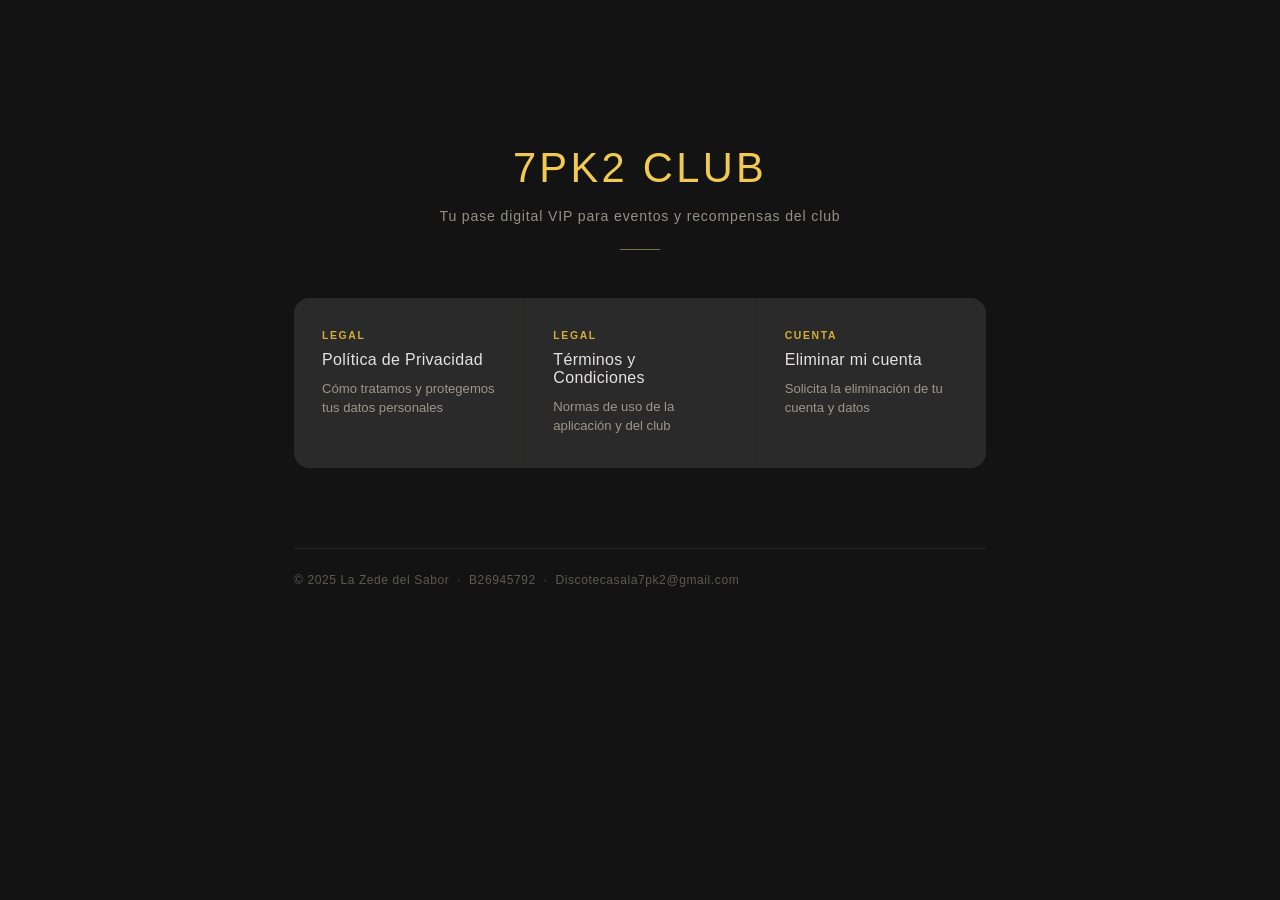
<file: index.html>
<!DOCTYPE html>
<html lang="es">
<head>
  <meta charset="UTF-8" />
  <meta name="viewport" content="width=device-width, initial-scale=1.0" />
  <title>7pk2 Club</title>
  <link rel="stylesheet" href="style.css" />
</head>
<body>
  <div class="container">
    <div class="hero">
      <h1>7pk2 Club</h1>
      <p class="tagline">Tu pase digital VIP para eventos y recompensas del club</p>
      <div class="gold-line"></div>
    </div>

    <div class="cards">
      <a class="card" href="privacidad.html">
        <span class="card-label">Legal</span>
        <h2>Política de Privacidad</h2>
        <p>Cómo tratamos y protegemos tus datos personales</p>
      </a>
      <a class="card" href="terminos.html">
        <span class="card-label">Legal</span>
        <h2>Términos y Condiciones</h2>
        <p>Normas de uso de la aplicación y del club</p>
      </a>
      <a class="card" href="baja.html">
        <span class="card-label">Cuenta</span>
        <h2>Eliminar mi cuenta</h2>
        <p>Solicita la eliminación de tu cuenta y datos</p>
      </a>
    </div>

    <footer>© 2025 La Zede del Sabor &nbsp;·&nbsp; B26945792 &nbsp;·&nbsp; Discotecasala7pk2@gmail.com</footer>
  </div>
</body>
</html>
</file>
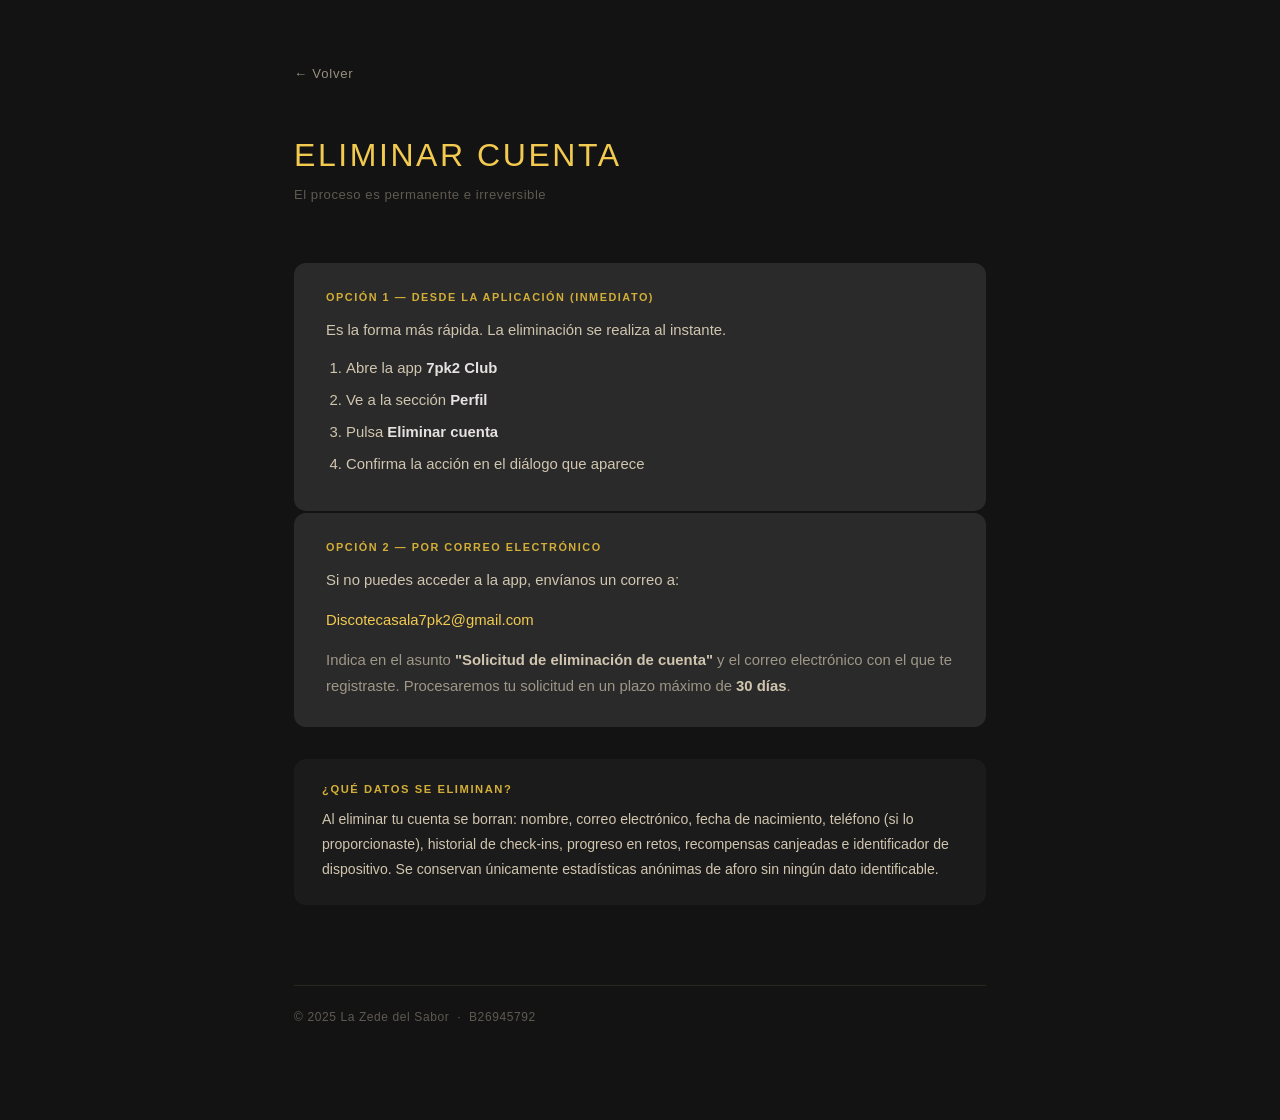
<file: baja.html>
<!DOCTYPE html>
<html lang="es">
<head>
  <meta charset="UTF-8" />
  <meta name="viewport" content="width=device-width, initial-scale=1.0" />
  <title>Eliminar mi cuenta · 7pk2 Club</title>
  <link rel="stylesheet" href="style.css" />
</head>
<body>
  <div class="container">
    <a class="back" href="index.html">← Volver</a>

    <div class="page-header">
      <h1>Eliminar cuenta</h1>
      <p class="subtitle">El proceso es permanente e irreversible</p>
    </div>

    <div class="option">
      <h2>Opción 1 — Desde la aplicación (inmediato)</h2>
      <p>Es la forma más rápida. La eliminación se realiza al instante.</p>
      <ol>
        <li>Abre la app <strong style="color: var(--text-primary)">7pk2 Club</strong></li>
        <li>Ve a la sección <strong style="color: var(--text-primary)">Perfil</strong></li>
        <li>Pulsa <strong style="color: var(--text-primary)">Eliminar cuenta</strong></li>
        <li>Confirma la acción en el diálogo que aparece</li>
      </ol>
    </div>

    <div class="option">
      <h2>Opción 2 — Por correo electrónico</h2>
      <p>Si no puedes acceder a la app, envíanos un correo a:</p>
      <p style="margin-top: 14px;">
        <a class="email" href="mailto:Discotecasala7pk2@gmail.com">Discotecasala7pk2@gmail.com</a>
      </p>
      <p style="margin-top: 14px; color: var(--text-muted);">
        Indica en el asunto <strong style="color: var(--text-secondary)">"Solicitud de eliminación de cuenta"</strong> y el correo electrónico con el que te registraste. Procesaremos tu solicitud en un plazo máximo de <strong style="color: var(--text-secondary)">30 días</strong>.
      </p>
    </div>

    <div class="notice">
      <h2 style="margin-bottom: 12px;">¿Qué datos se eliminan?</h2>
      <p>Al eliminar tu cuenta se borran: nombre, correo electrónico, fecha de nacimiento, teléfono (si lo proporcionaste), historial de check-ins, progreso en retos, recompensas canjeadas e identificador de dispositivo. Se conservan únicamente estadísticas anónimas de aforo sin ningún dato identificable.</p>
    </div>

    <footer>© 2025 La Zede del Sabor &nbsp;·&nbsp; B26945792</footer>
  </div>
</body>
</html>
</file>
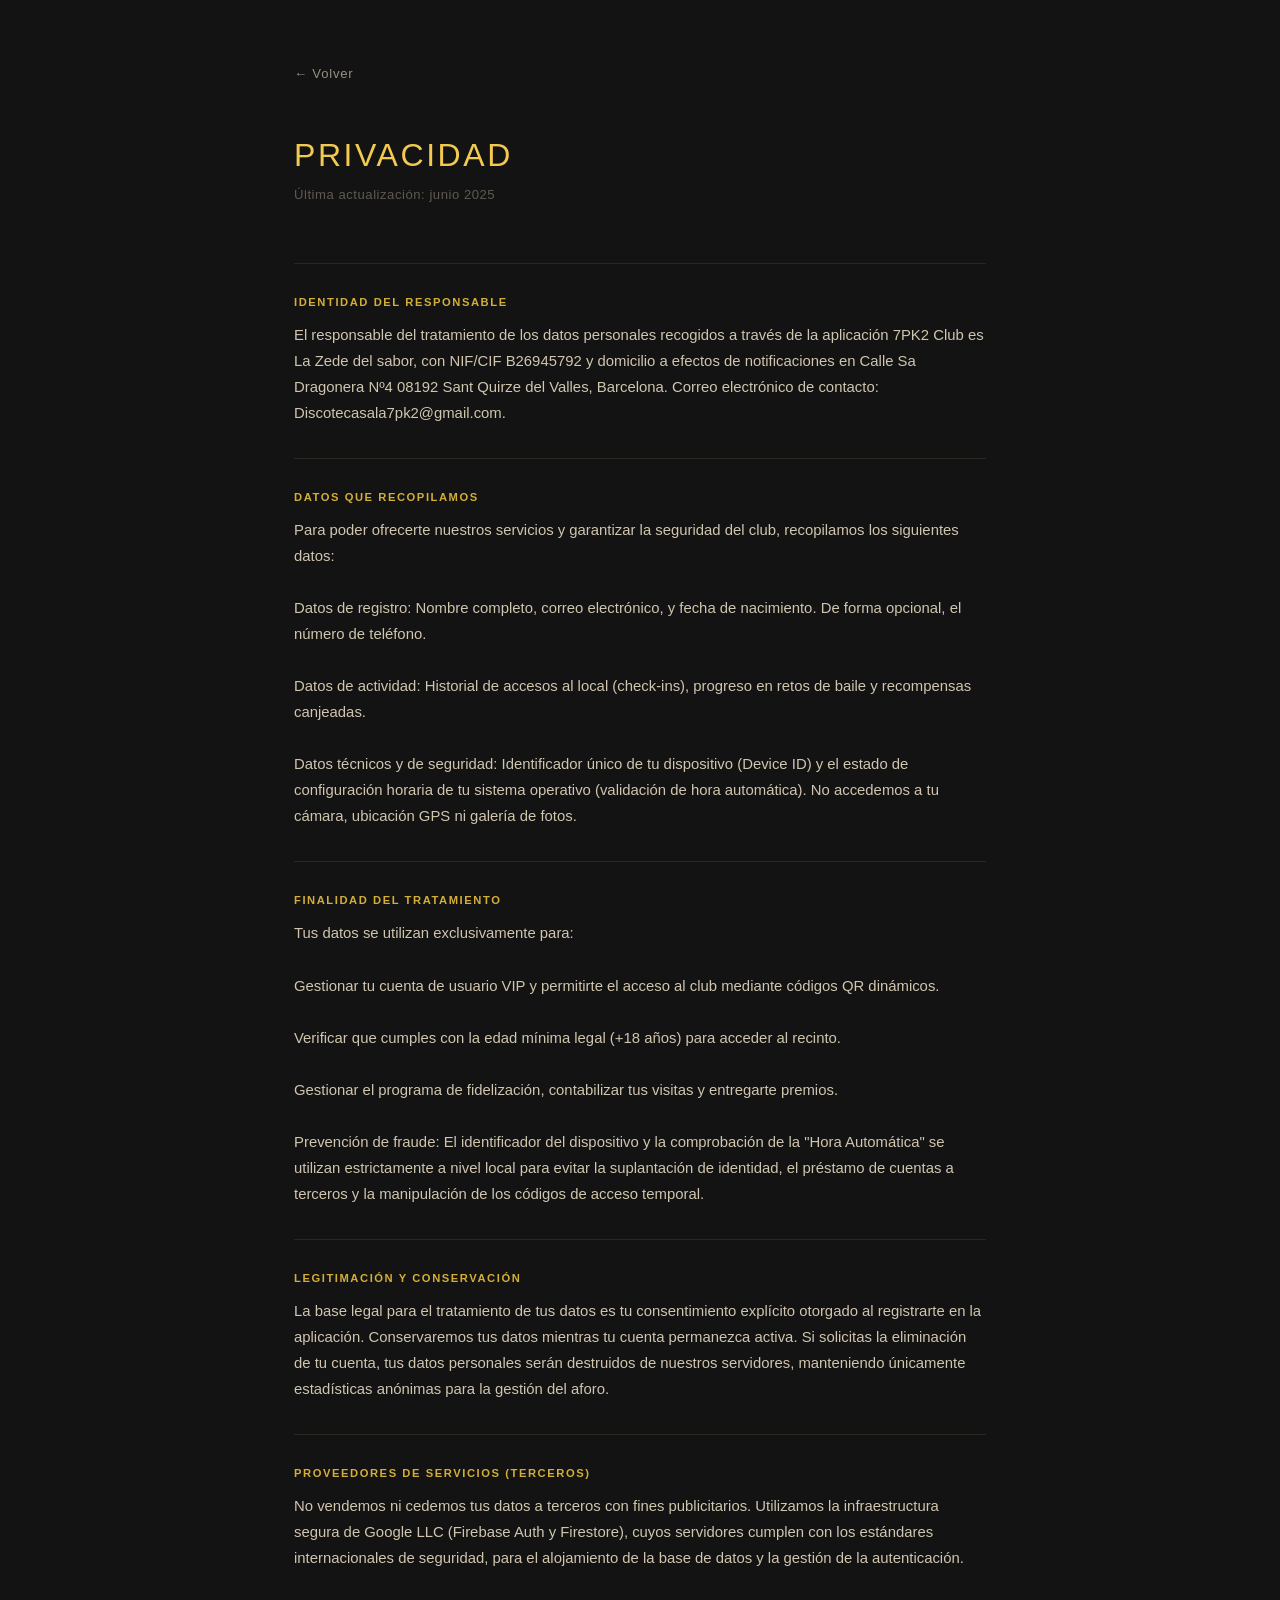
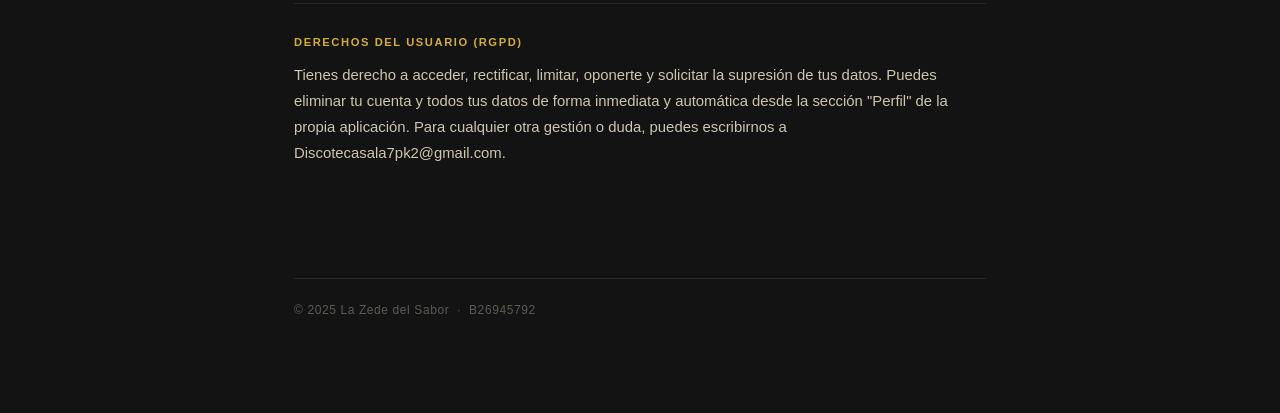
<file: privacidad.html>
<!DOCTYPE html>
<html lang="es">
<head>
  <meta charset="UTF-8" />
  <meta name="viewport" content="width=device-width, initial-scale=1.0" />
  <title>Política de Privacidad · 7pk2 Club</title>
  <link rel="stylesheet" href="style.css" />
</head>
<body>
  <div class="container">
    <a class="back" href="index.html">← Volver</a>

    <div class="page-header">
      <h1>Privacidad</h1>
      <p class="subtitle">Última actualización: junio 2025</p>
    </div>

    <div class="section">
      <h2>Identidad del Responsable</h2>
      <p>El responsable del tratamiento de los datos personales recogidos a través de la aplicación 7PK2 Club es La Zede del sabor, con NIF/CIF B26945792 y domicilio a efectos de notificaciones en Calle Sa Dragonera Nº4 08192 Sant Quirze del Valles, Barcelona. Correo electrónico de contacto: Discotecasala7pk2@gmail.com.</p>
    </div>

    <div class="section">
      <h2>Datos que Recopilamos</h2>
      <p>Para poder ofrecerte nuestros servicios y garantizar la seguridad del club, recopilamos los siguientes datos:

Datos de registro: Nombre completo, correo electrónico, y fecha de nacimiento. De forma opcional, el número de teléfono.

Datos de actividad: Historial de accesos al local (check-ins), progreso en retos de baile y recompensas canjeadas.

Datos técnicos y de seguridad: Identificador único de tu dispositivo (Device ID) y el estado de configuración horaria de tu sistema operativo (validación de hora automática). No accedemos a tu cámara, ubicación GPS ni galería de fotos.</p>
    </div>

    <div class="section">
      <h2>Finalidad del Tratamiento</h2>
      <p>Tus datos se utilizan exclusivamente para:

Gestionar tu cuenta de usuario VIP y permitirte el acceso al club mediante códigos QR dinámicos.

Verificar que cumples con la edad mínima legal (+18 años) para acceder al recinto.

Gestionar el programa de fidelización, contabilizar tus visitas y entregarte premios.

Prevención de fraude: El identificador del dispositivo y la comprobación de la "Hora Automática" se utilizan estrictamente a nivel local para evitar la suplantación de identidad, el préstamo de cuentas a terceros y la manipulación de los códigos de acceso temporal.</p>
    </div>

    <div class="section">
      <h2>Legitimación y Conservación</h2>
      <p>La base legal para el tratamiento de tus datos es tu consentimiento explícito otorgado al registrarte en la aplicación. Conservaremos tus datos mientras tu cuenta permanezca activa. Si solicitas la eliminación de tu cuenta, tus datos personales serán destruidos de nuestros servidores, manteniendo únicamente estadísticas anónimas para la gestión del aforo.</p>
    </div>

    <div class="section">
      <h2>Proveedores de Servicios (Terceros)</h2>
      <p>No vendemos ni cedemos tus datos a terceros con fines publicitarios. Utilizamos la infraestructura segura de Google LLC (Firebase Auth y Firestore), cuyos servidores cumplen con los estándares internacionales de seguridad, para el alojamiento de la base de datos y la gestión de la autenticación.</p>
    </div>

    <div class="section">
      <h2>Derechos del Usuario (RGPD)</h2>
      <p>Tienes derecho a acceder, rectificar, limitar, oponerte y solicitar la supresión de tus datos. Puedes eliminar tu cuenta y todos tus datos de forma inmediata y automática desde la sección "Perfil" de la propia aplicación. Para cualquier otra gestión o duda, puedes escribirnos a Discotecasala7pk2@gmail.com.</p>
    </div>

    <footer>© 2025 La Zede del Sabor &nbsp;·&nbsp; B26945792</footer>
  </div>
</body>
</html>
</file>
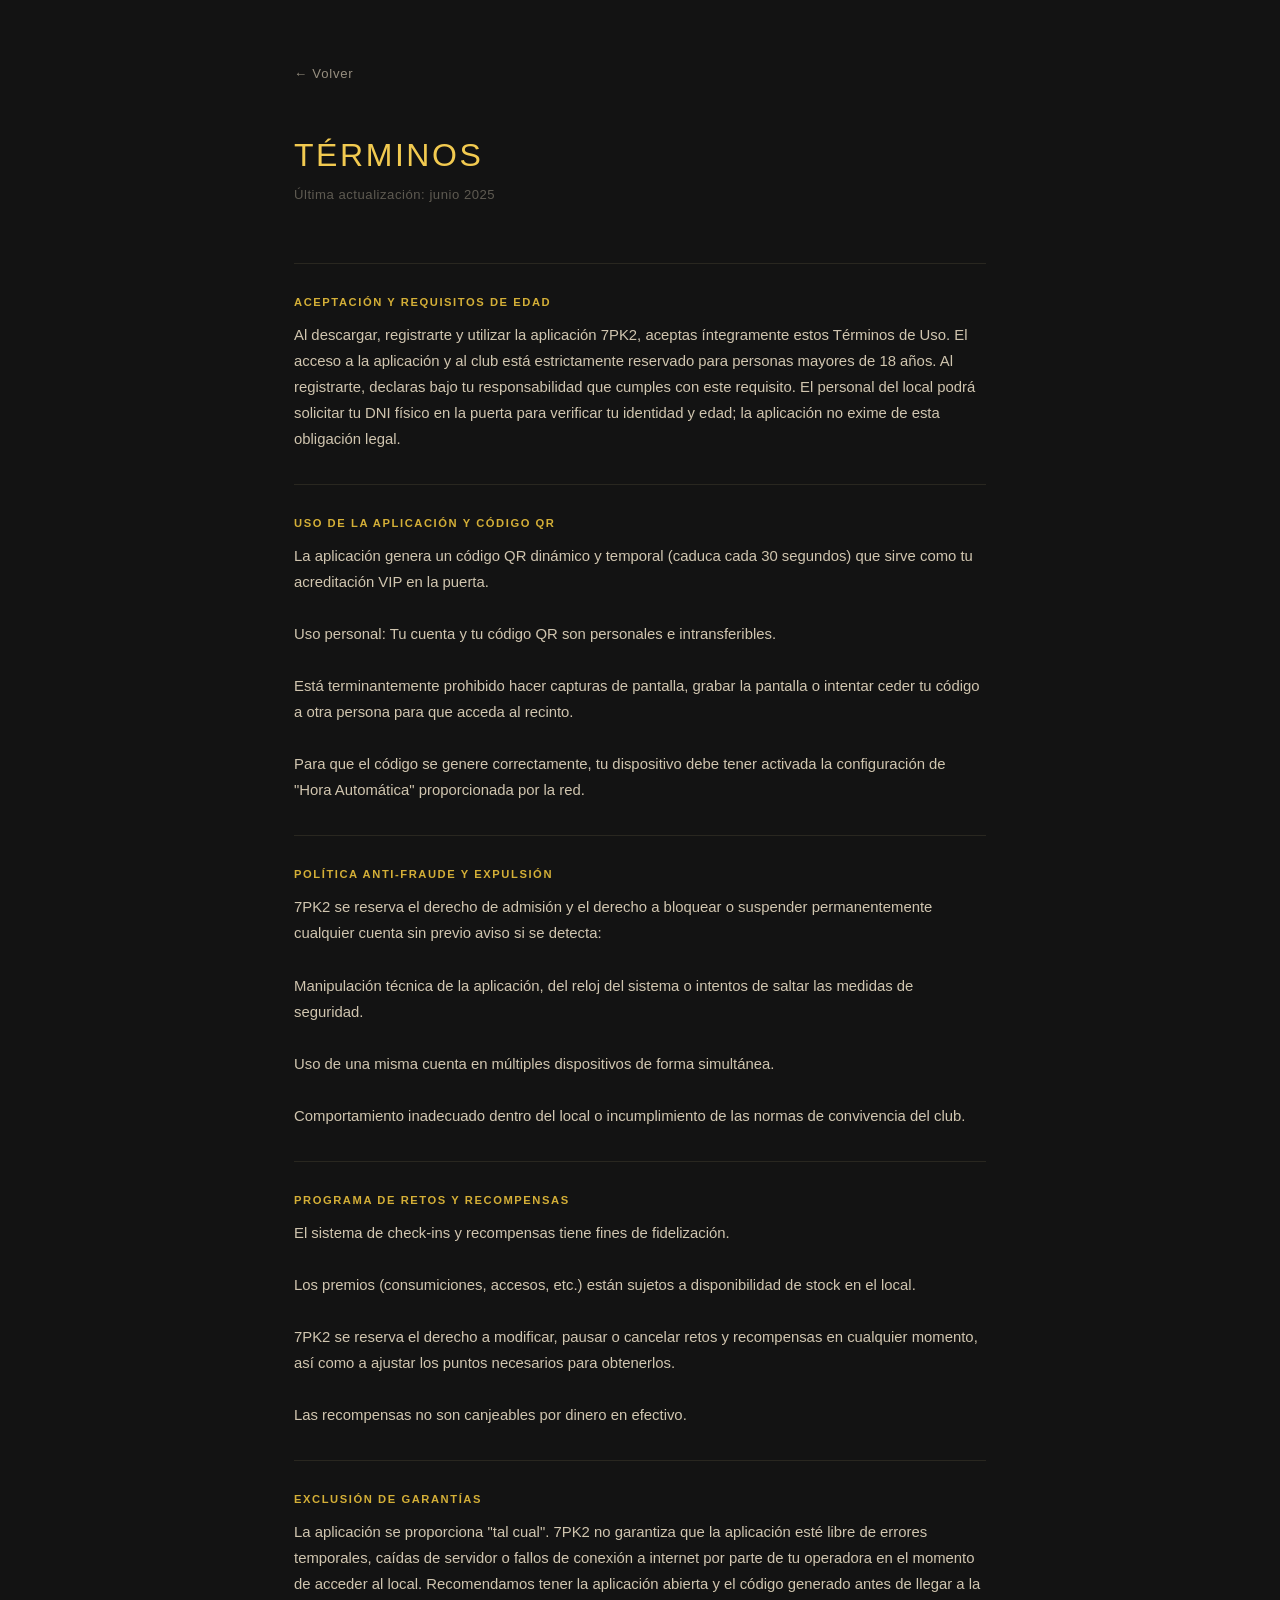
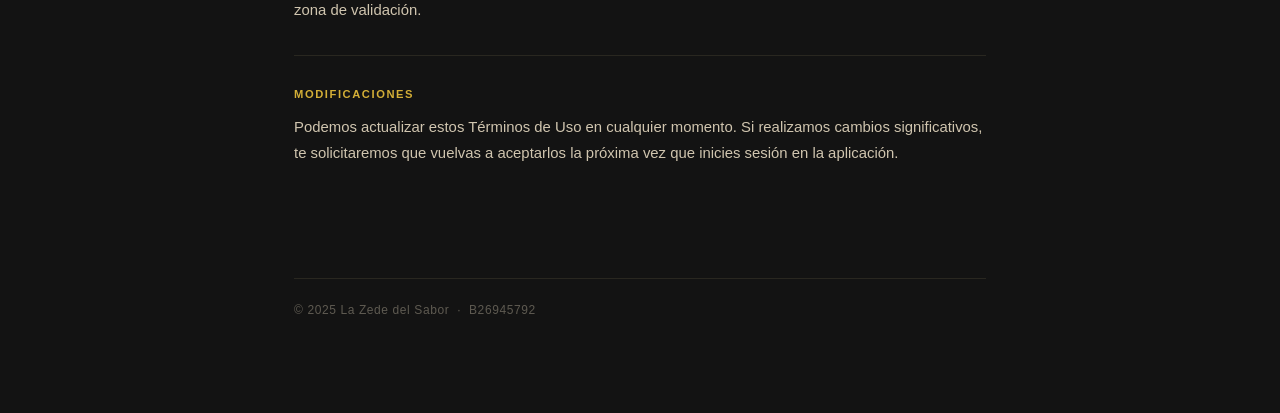
<file: terminos.html>
<!DOCTYPE html>
<html lang="es">
<head>
  <meta charset="UTF-8" />
  <meta name="viewport" content="width=device-width, initial-scale=1.0" />
  <title>Términos y Condiciones · 7pk2 Club</title>
  <link rel="stylesheet" href="style.css" />
</head>
<body>
  <div class="container">
    <a class="back" href="index.html">← Volver</a>

    <div class="page-header">
      <h1>Términos</h1>
      <p class="subtitle">Última actualización: junio 2025</p>
    </div>

    <div class="section">
      <h2>Aceptación y Requisitos de Edad</h2>
      <p>Al descargar, registrarte y utilizar la aplicación 7PK2, aceptas íntegramente estos Términos de Uso. El acceso a la aplicación y al club está estrictamente reservado para personas mayores de 18 años. Al registrarte, declaras bajo tu responsabilidad que cumples con este requisito. El personal del local podrá solicitar tu DNI físico en la puerta para verificar tu identidad y edad; la aplicación no exime de esta obligación legal.</p>
    </div>

    <div class="section">
      <h2>Uso de la Aplicación y Código QR</h2>
      <p>La aplicación genera un código QR dinámico y temporal (caduca cada 30 segundos) que sirve como tu acreditación VIP en la puerta.

Uso personal: Tu cuenta y tu código QR son personales e intransferibles.

Está terminantemente prohibido hacer capturas de pantalla, grabar la pantalla o intentar ceder tu código a otra persona para que acceda al recinto.

Para que el código se genere correctamente, tu dispositivo debe tener activada la configuración de "Hora Automática" proporcionada por la red.</p>
    </div>

    <div class="section">
      <h2>Política Anti-Fraude y Expulsión</h2>
      <p>7PK2 se reserva el derecho de admisión y el derecho a bloquear o suspender permanentemente cualquier cuenta sin previo aviso si se detecta:

Manipulación técnica de la aplicación, del reloj del sistema o intentos de saltar las medidas de seguridad.

Uso de una misma cuenta en múltiples dispositivos de forma simultánea.

Comportamiento inadecuado dentro del local o incumplimiento de las normas de convivencia del club.</p>
    </div>

    <div class="section">
      <h2>Programa de Retos y Recompensas</h2>
      <p>El sistema de check-ins y recompensas tiene fines de fidelización.

Los premios (consumiciones, accesos, etc.) están sujetos a disponibilidad de stock en el local.

7PK2 se reserva el derecho a modificar, pausar o cancelar retos y recompensas en cualquier momento, así como a ajustar los puntos necesarios para obtenerlos.

Las recompensas no son canjeables por dinero en efectivo.</p>
    </div>

    <div class="section">
      <h2>Exclusión de Garantías</h2>
      <p>La aplicación se proporciona "tal cual". 7PK2 no garantiza que la aplicación esté libre de errores temporales, caídas de servidor o fallos de conexión a internet por parte de tu operadora en el momento de acceder al local. Recomendamos tener la aplicación abierta y el código generado antes de llegar a la zona de validación.</p>
    </div>

    <div class="section">
      <h2>Modificaciones</h2>
      <p>Podemos actualizar estos Términos de Uso en cualquier momento. Si realizamos cambios significativos, te solicitaremos que vuelvas a aceptarlos la próxima vez que inicies sesión en la aplicación.</p>
    </div>

    <footer>© 2025 La Zede del Sabor &nbsp;·&nbsp; B26945792</footer>
  </div>
</body>
</html>
</file>
<file: style.css>
/* Silent Luxury Design System — 7pk2 Club */

:root {
  --surface:          #131313;
  --surface-low:      #1C1B1B;
  --surface-container:#201F1F;
  --surface-high:     #2A2A2A;
  --surface-highest:  #353534;

  --gold:             #F2CA50;
  --gold-deep:        #D4AF37;
  --on-gold:          #3C2F00;

  --text-primary:     #E5E2E1;
  --text-secondary:   #D0C5AF;
  --text-muted:       rgba(208, 197, 175, 0.7);
  --text-very-muted:  rgba(208, 197, 175, 0.4);

  --outline:          #99907C;
  --outline-ghost:    rgba(77, 70, 53, 0.4);
}

* { box-sizing: border-box; margin: 0; padding: 0; }

body {
  font-family: -apple-system, BlinkMacSystemFont, "Segoe UI", Roboto, "Helvetica Neue", sans-serif;
  background: var(--surface);
  color: var(--text-primary);
  -webkit-font-smoothing: antialiased;
}

/* ── Typography ── */
h1 {
  font-size: 2rem;
  font-weight: 300;
  letter-spacing: 0.08em;
  text-transform: uppercase;
  color: var(--gold);
}

h2 {
  font-size: 0.7rem;
  font-weight: 600;
  letter-spacing: 0.14em;
  text-transform: uppercase;
  color: var(--gold-deep);
}

p, li {
  font-size: 0.93rem;
  line-height: 1.75;
  color: var(--text-secondary);
}

/* ── Layout ── */
.container {
  max-width: 740px;
  margin: 0 auto;
  padding: 64px 24px 96px;
}

/* ── Back link ── */
.back {
  display: inline-flex;
  align-items: center;
  gap: 6px;
  color: var(--text-muted);
  text-decoration: none;
  font-size: 0.82rem;
  letter-spacing: 0.06em;
  margin-bottom: 56px;
  transition: color 0.2s;
}
.back:hover { color: var(--gold); }

/* ── Page header ── */
.page-header { margin-bottom: 56px; }
.page-header h1 { margin-bottom: 10px; }
.page-header .subtitle {
  font-size: 0.82rem;
  color: var(--text-very-muted);
  letter-spacing: 0.04em;
}

/* ── Legal section ── */
.section {
  padding: 32px 0;
  border-top: 1px solid var(--outline-ghost);
}
.section:first-of-type { border-top: none; }
.section h2 { margin-bottom: 14px; }
.section p  { white-space: pre-line; }

/* ── Cards (index) ── */
.cards {
  display: grid;
  grid-template-columns: repeat(auto-fit, minmax(200px, 1fr));
  gap: 2px;
  margin-top: 48px;
  background: var(--outline-ghost);
  border-radius: 16px;
  overflow: hidden;
}

.card {
  background: var(--surface-high);
  padding: 32px 28px;
  text-decoration: none;
  color: inherit;
  transition: background 0.2s;
  display: flex;
  flex-direction: column;
  gap: 10px;
}
.card:hover { background: var(--surface-highest); }

.card-label {
  font-size: 0.65rem;
  font-weight: 700;
  letter-spacing: 0.16em;
  text-transform: uppercase;
  color: var(--gold-deep);
}
.card h2 {
  font-size: 1rem;
  font-weight: 500;
  letter-spacing: 0.02em;
  text-transform: none;
  color: var(--text-primary);
}
.card p {
  font-size: 0.82rem;
  color: var(--text-muted);
  line-height: 1.5;
}

/* ── Option boxes (baja.html) ── */
.option {
  background: var(--surface-high);
  border-radius: 12px;
  padding: 28px 32px;
  margin-bottom: 2px;
}
.option h2 {
  margin-bottom: 14px;
  font-size: 0.68rem;
}
.option ol {
  padding-left: 20px;
  margin-top: 12px;
}
.option ol li {
  margin-bottom: 6px;
}

.notice {
  background: var(--surface-low);
  border-radius: 12px;
  padding: 24px 28px;
  margin-top: 32px;
}
.notice p { font-size: 0.88rem; }

/* ── Email link ── */
a.email {
  color: var(--gold);
  text-decoration: none;
}
a.email:hover { text-decoration: underline; }

/* ── Footer ── */
footer {
  margin-top: 80px;
  padding-top: 24px;
  border-top: 1px solid var(--outline-ghost);
  font-size: 0.75rem;
  color: var(--text-very-muted);
  letter-spacing: 0.05em;
}

/* ── Index hero ── */
.hero { text-align: center; padding-top: 80px; }
.hero h1 { font-size: 2.6rem; margin-bottom: 12px; }
.hero .tagline {
  font-size: 0.88rem;
  color: var(--text-muted);
  letter-spacing: 0.06em;
}

/* ── Gold divider ── */
.gold-line {
  width: 40px;
  height: 1px;
  background: var(--gold-deep);
  margin: 20px auto 0;
  opacity: 0.6;
}
</file>
